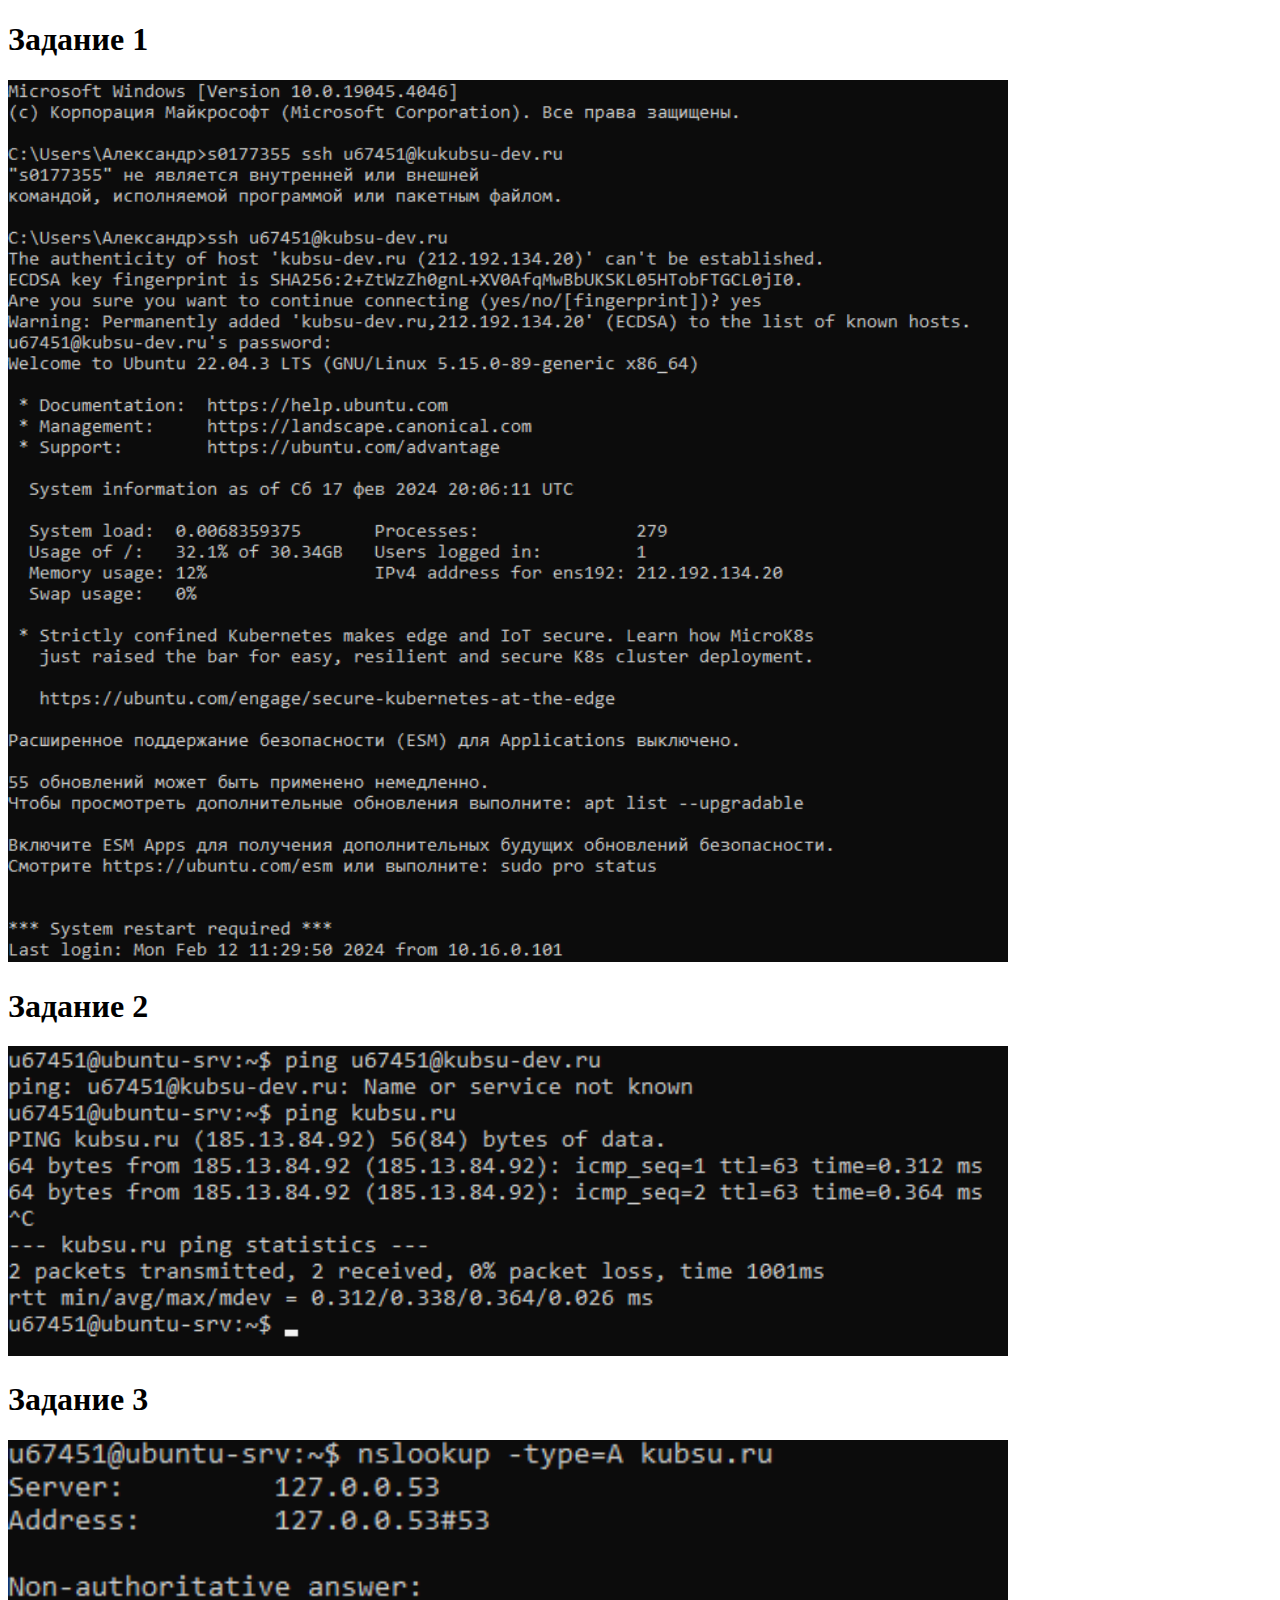
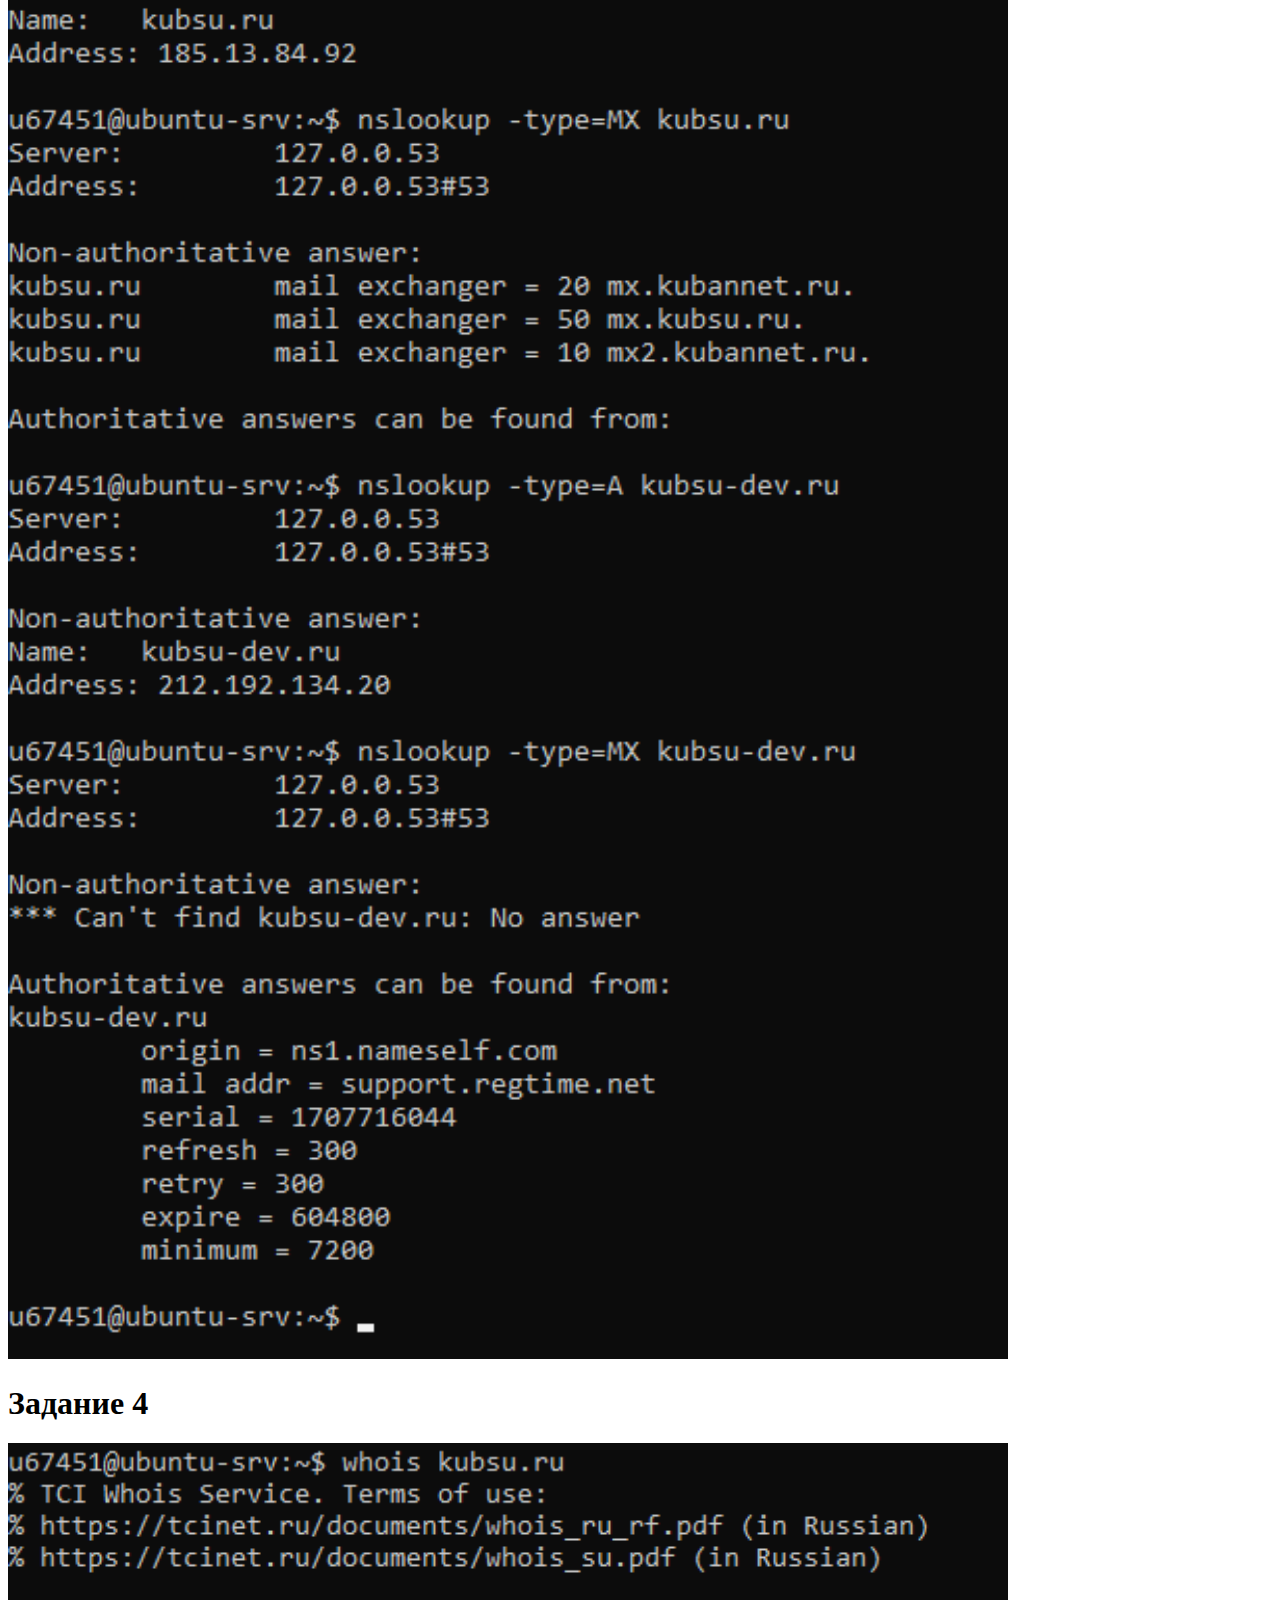
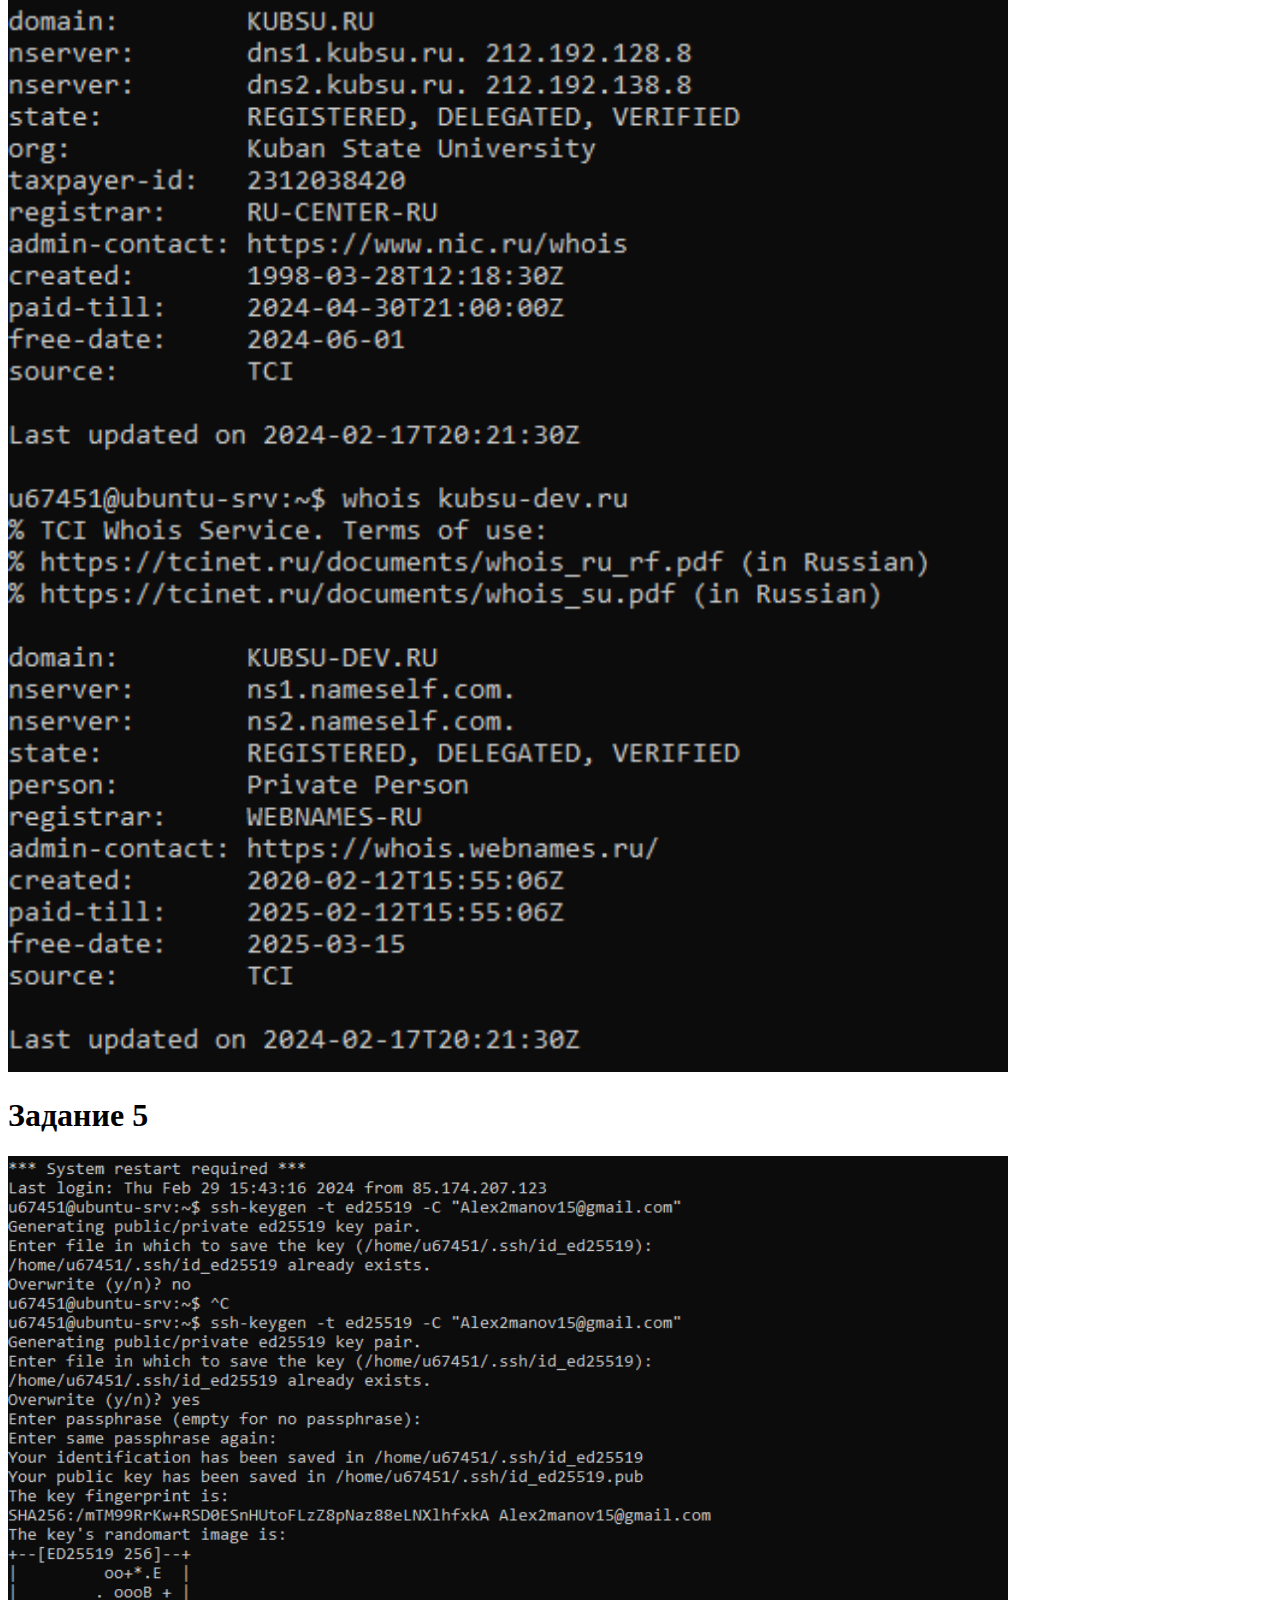
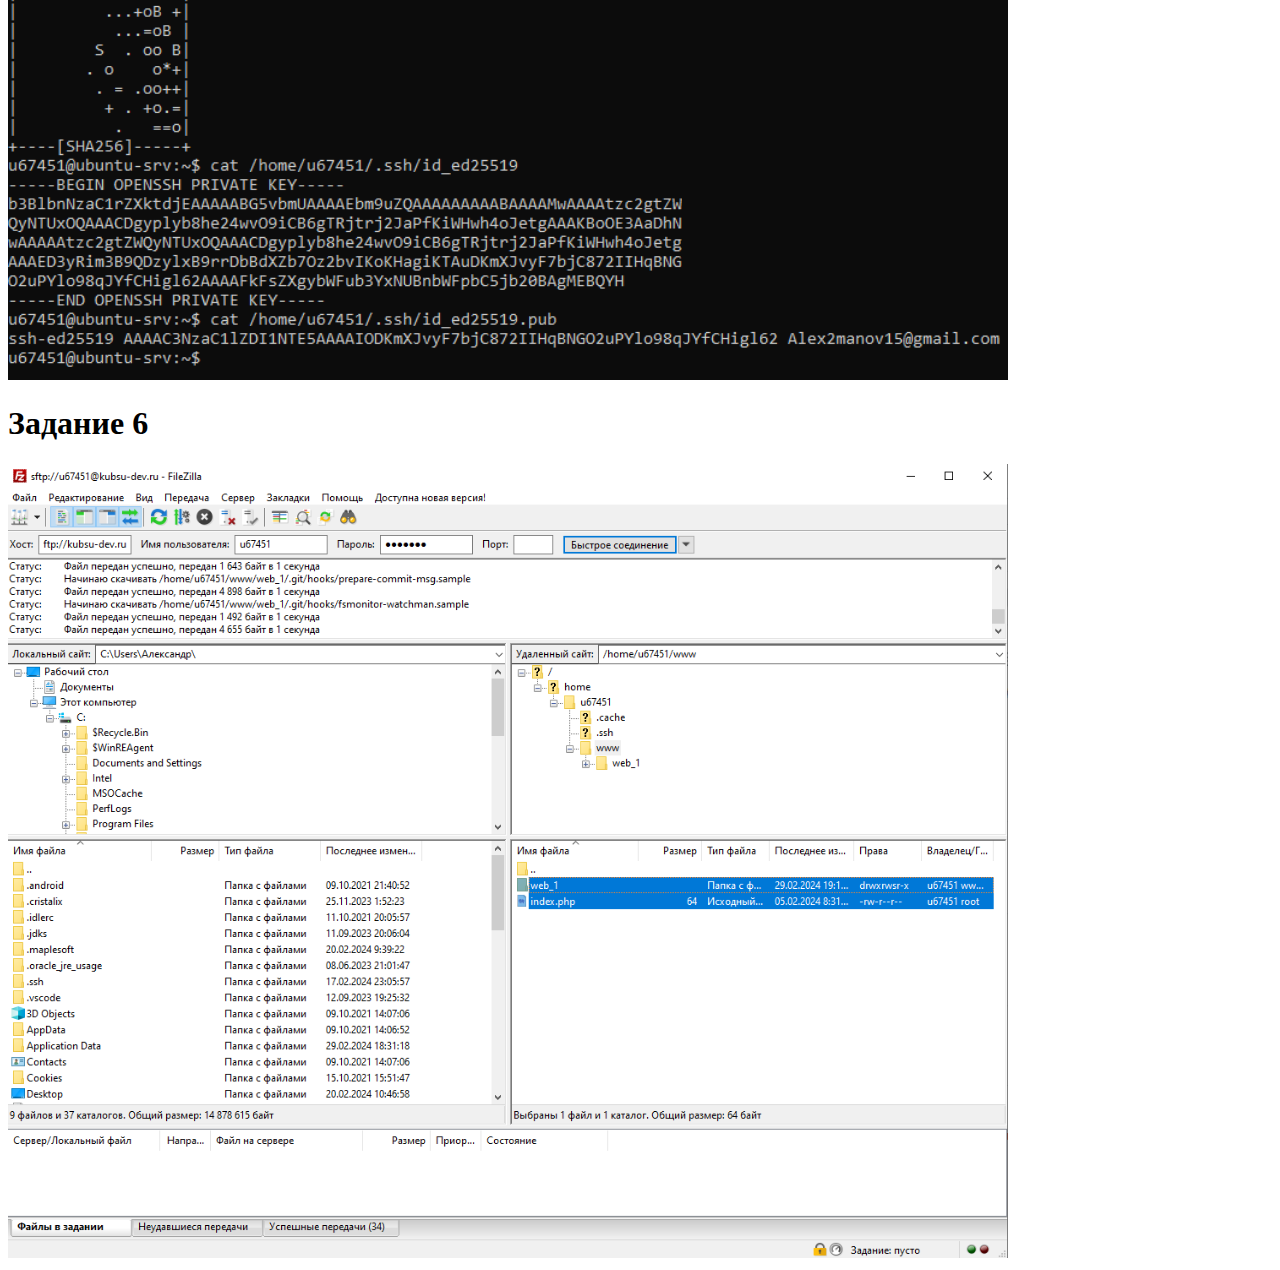
<file: index.html>
<!DOCTYPE html>
<html lang="en">
<head>
    <meta charset="UTF-8">
    <title>Туманов Александр 27.2</title>
    
</head>
<body>
    <h1> Задание 1</h1>
    <img src="веб1.png" alt="Картинка 1" width="1000">
    <h1> Задание 2</h1>
    <img src="веб2.png" alt="Картинка 2" width="1000">
    <h1> Задание 3</h1>
    <img src="веб3.png" alt="Картинка 3" width="1000">
    <h1> Задание 4</h1>
    <img src="веб4.png" alt="Картинка 4" width="1000">
    <h1> Задание 5</h1>
    <img src="веб5.png" alt="Картинка 5" width="1000">
    <h1> Задание 6</h1>
    <img src="веб6.png" alt="Картинка 6" width="1000">

</body>
</html>
</file>
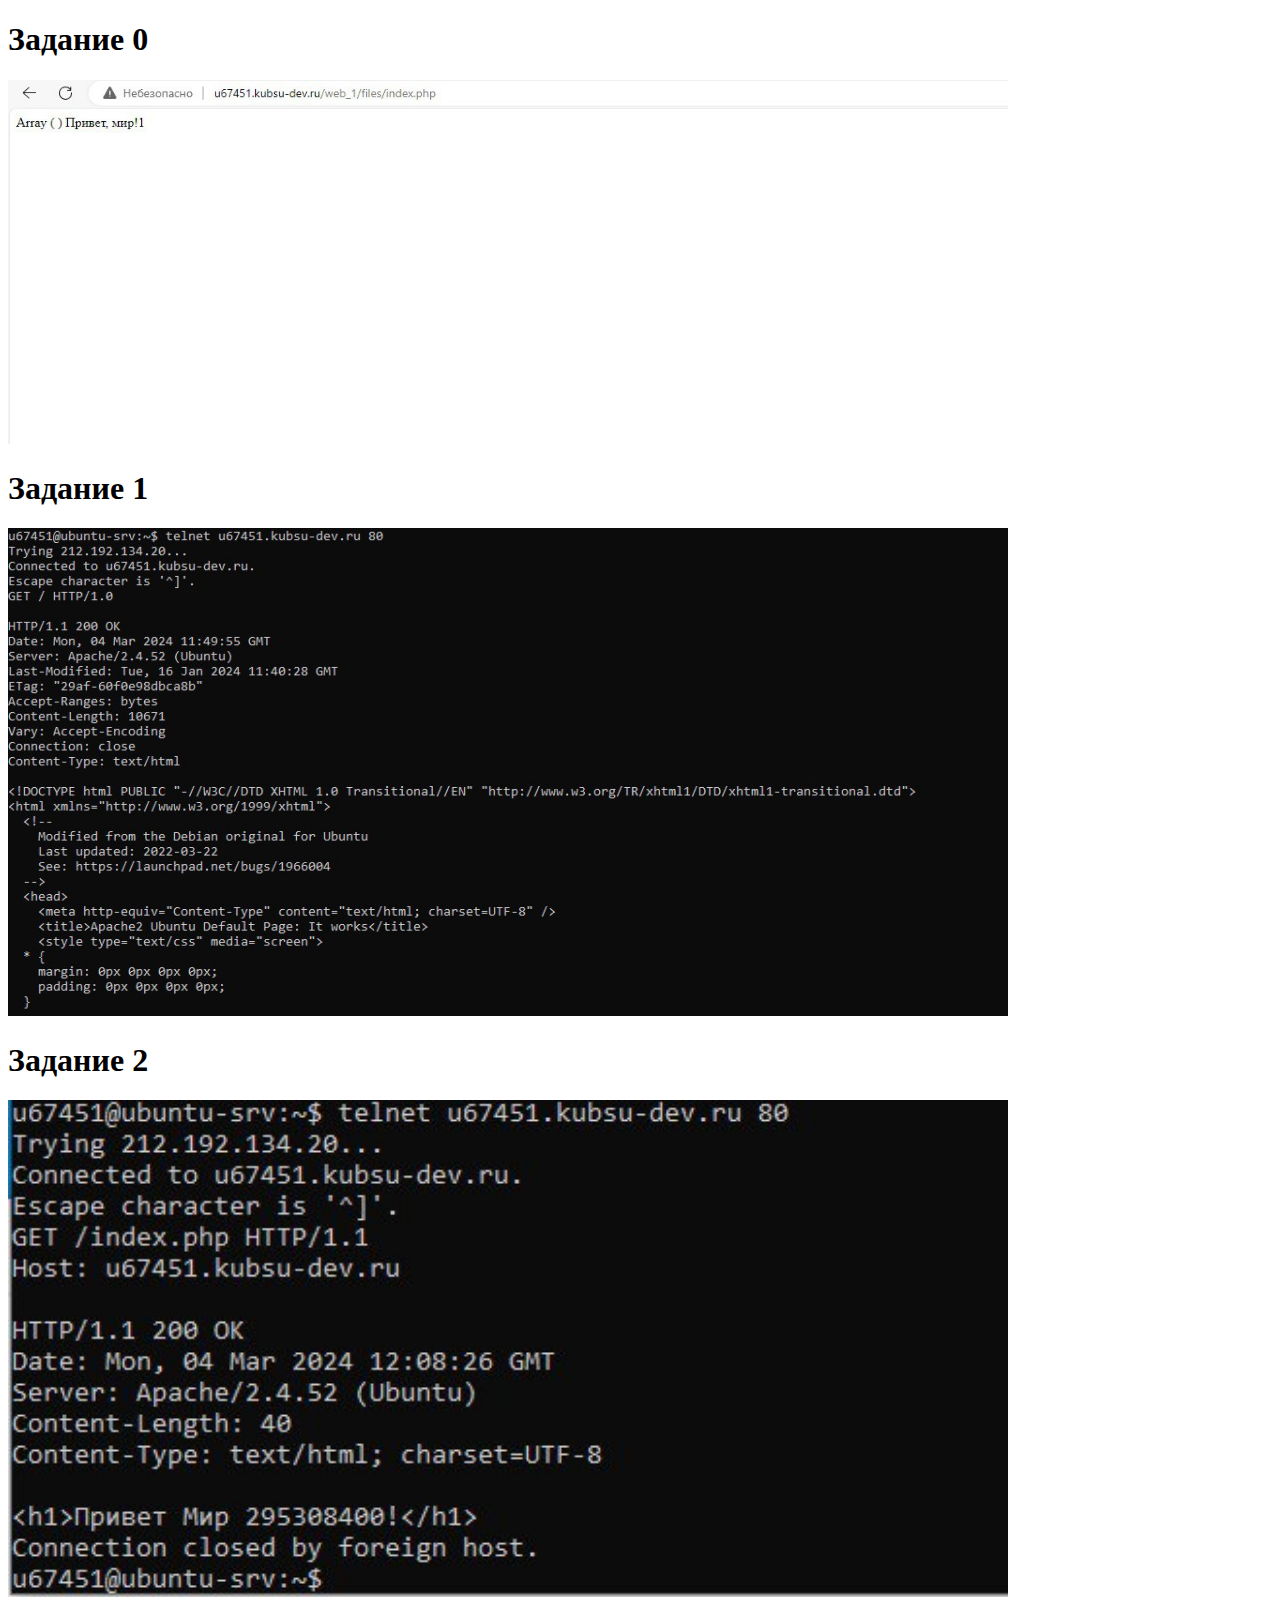
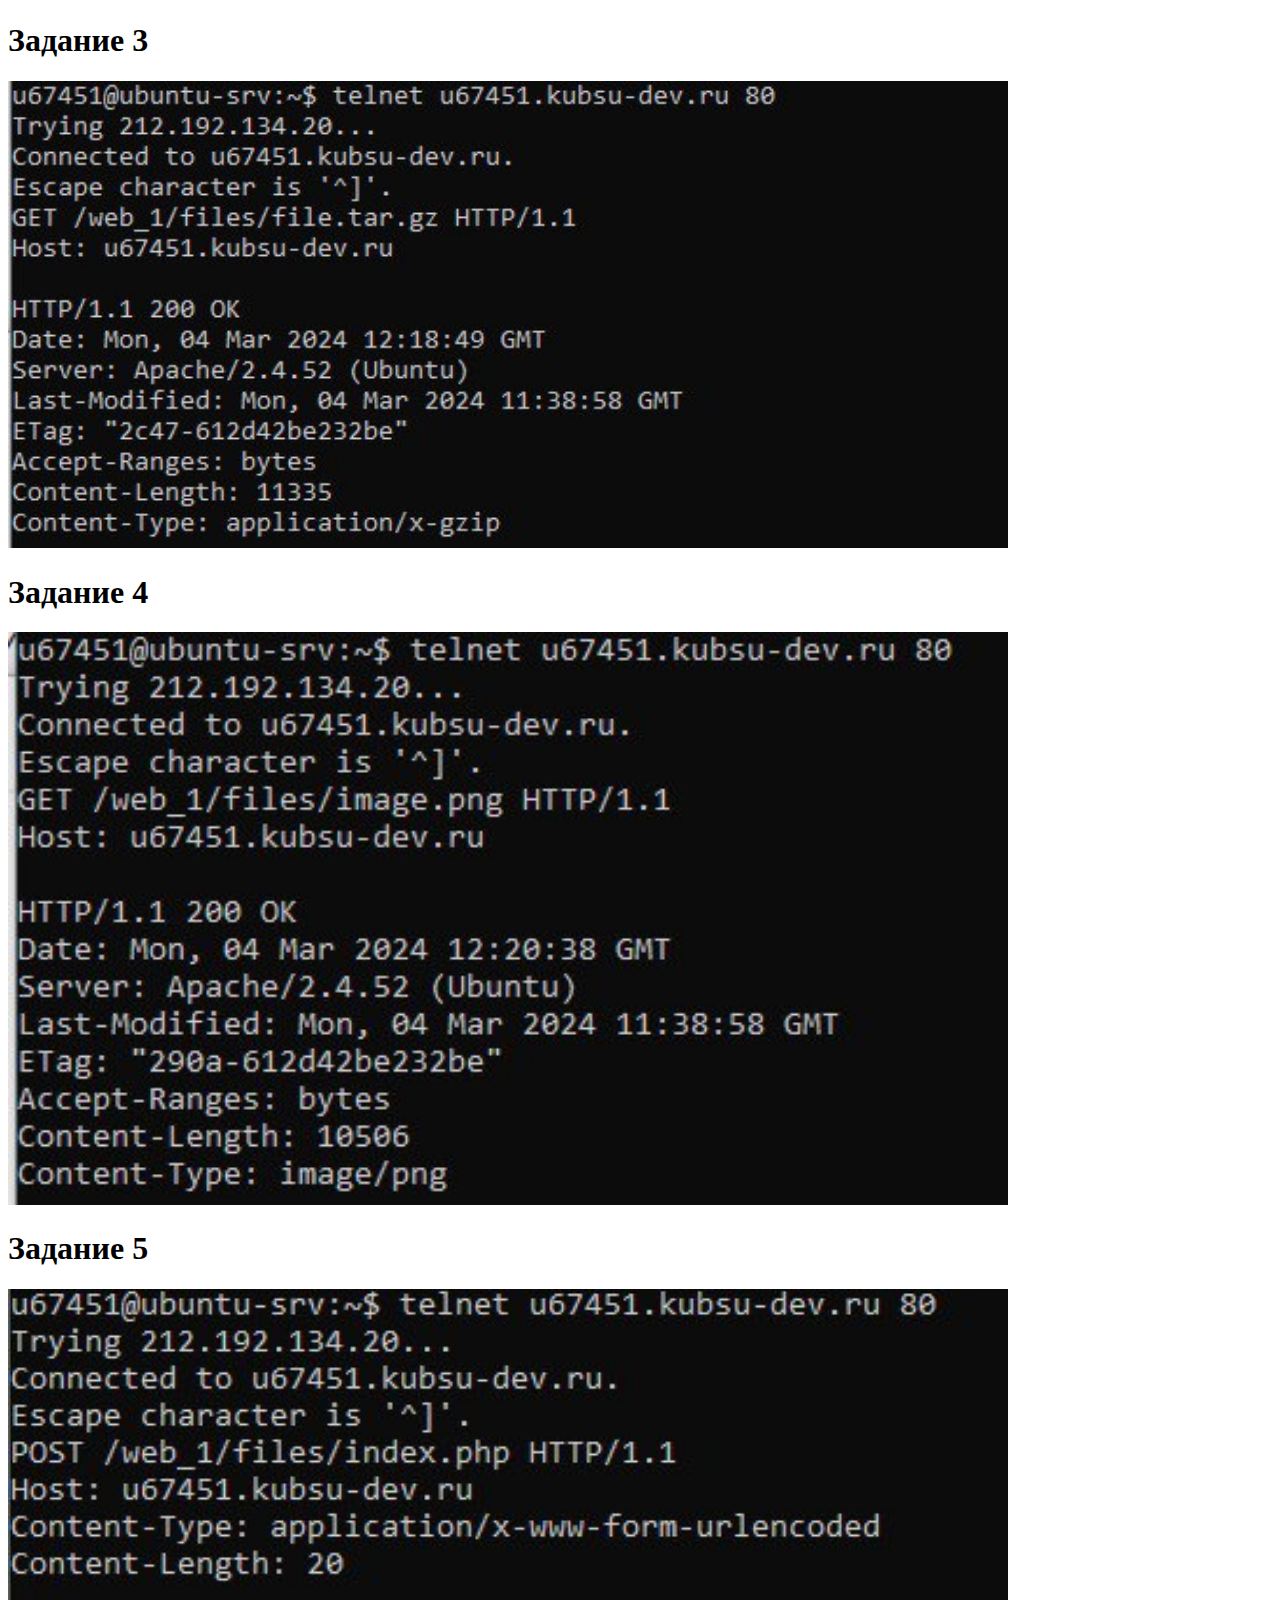
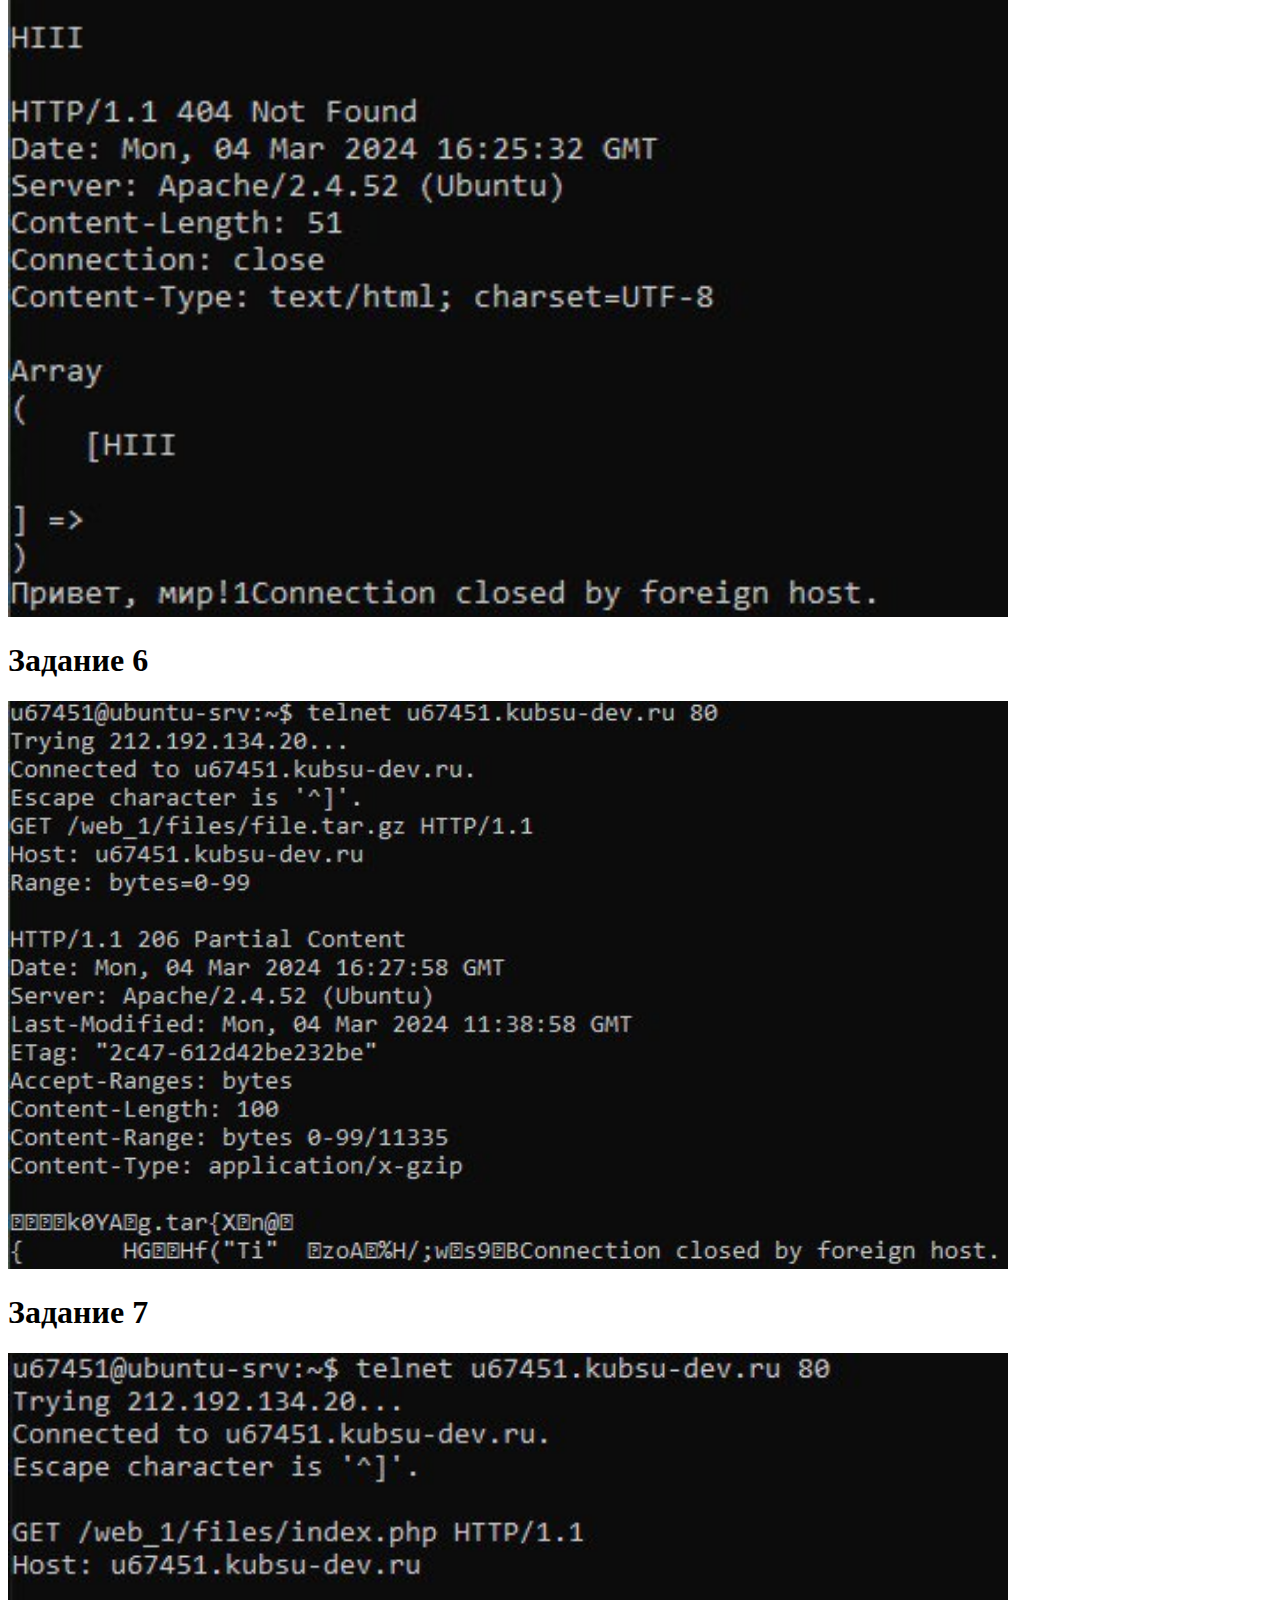
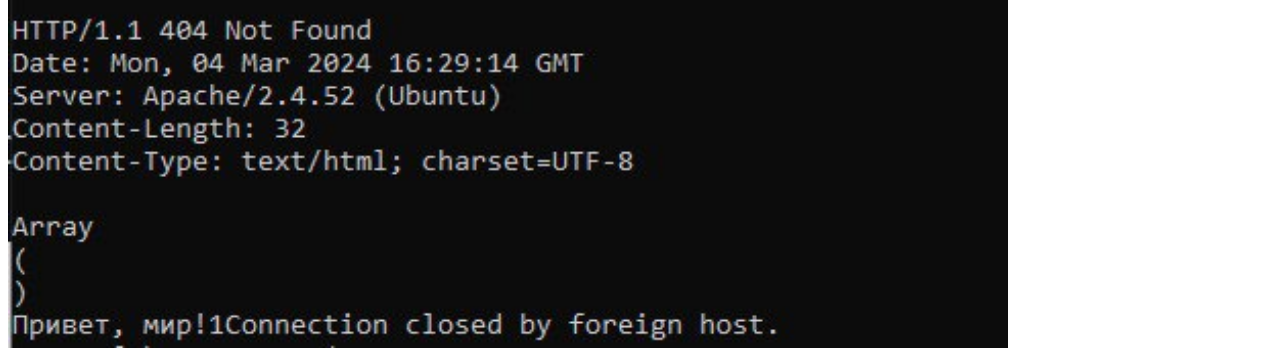
<file: v2/index.html>
<!DOCTYPE html>
<html lang="en">
<head>
    <meta charset="UTF-8">
    <title>Туманов Александр 27.2</title>
    
</head>
<body>
    <h1> Задание 0</h1>
    <img src="1.jpeg" alt="Картинка 1" width="1000">
    <h1> Задание 1</h1>
    <img src="2.jpeg" alt="Картинка 2" width="1000">
    <h1> Задание 2</h1>
    <img src="3.jpeg" alt="Картинка 3" width="1000">
    <h1> Задание 3</h1>
    <img src="4.jpeg" alt="Картинка 4" width="1000">
    <h1> Задание 4</h1>
    <img src="5.jpeg" alt="Картинка 4" width="1000">
    <h1> Задание 5</h1>
    <img src="6.jpeg" alt="Картинка 4" width="1000">
    <h1> Задание 6</h1>
    <img src="7.jpeg" alt="Картинка 4" width="1000">
    <h1> Задание 7</h1>
    <img src="8.jpeg" alt="Картинка 4" width="1000">

</body>
</html>
</file>
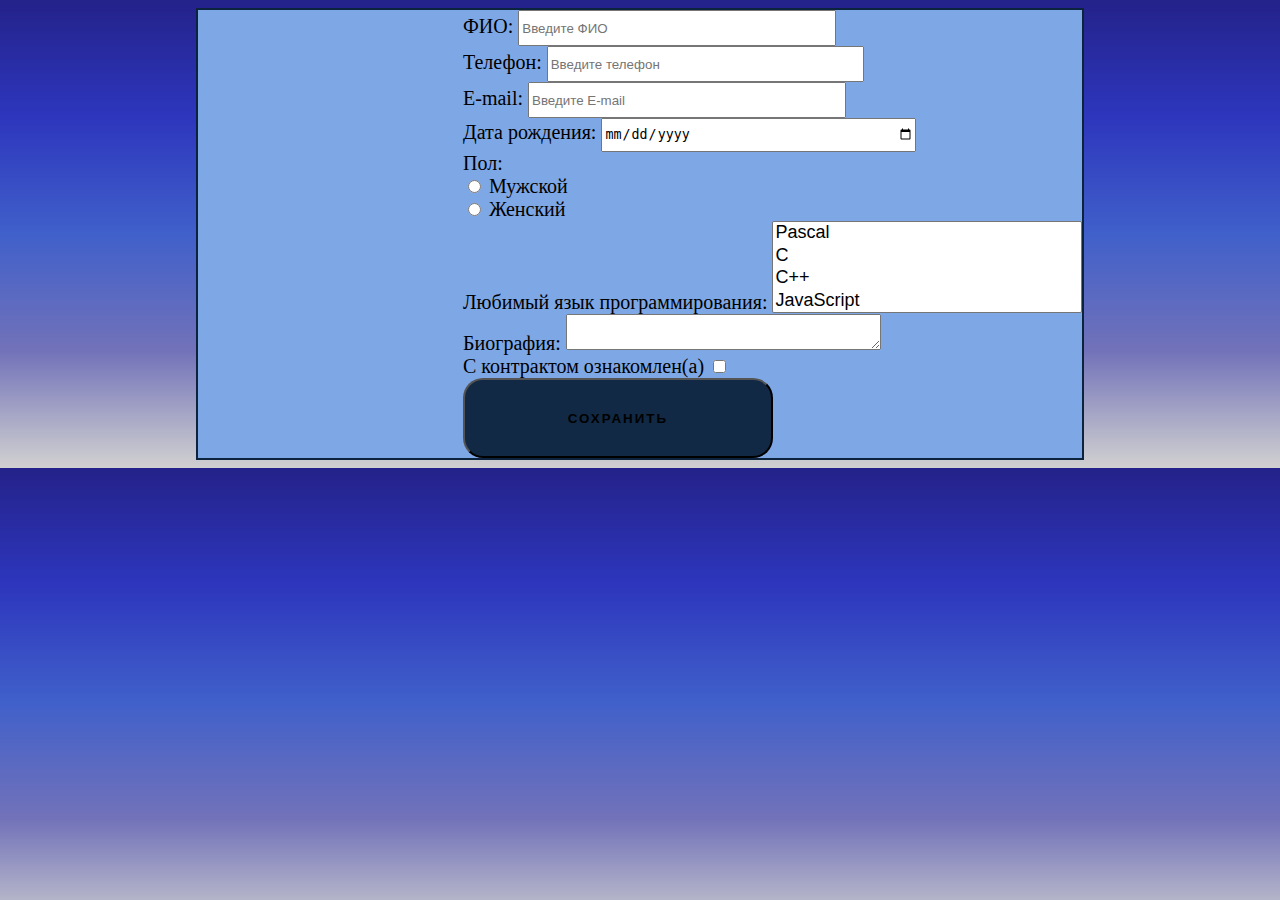
<file: PHP/form.html>
<!DOCTYPE html>
<html lang="ru">

<head>
    <meta charset="UTF-8">
    <meta http-equiv="X-UA-Compatible" content="IE=edge">
    <meta name="viewport" content="width=device-width, initial-scale=1.0">
    <title>Форма</title>
    <link href="https://cdn.jsdelivr.net/npm/bootstrap@5.1.0/dist/css/bootstrap.min.css" rel="stylesheet"
        integrity="sha384-KyZXEAg3QhqLMpG8r+8fhAXLRk2vvoC2f3B09zVXn8CA5QIVfZOJ3BCsw2P0p/We" crossorigin="anonymous">
    <link rel="stylesheet" href="style.css">
</head>

<body>
    <div class="fon1 tab mt-4 mb-4 shadow rounded" id="quf">
        <form action="index.php" method="POST" class="row mx-5 my-2 gy-1">
            <div class="form_item form-group">
                <label for="formName" style="color: black;">ФИО:</label>
                <input type="text" class="form_input _req form-control w-50 shadow bg-white rounded" name="name"
                    id="formName" placeholder="Введите ФИО">
            </div>

            <div class="form_item form-group">
                <label for="formTel" style="color: black;">Телефон:</label>
                <input type="tel" class="form_input _req form-control w-50 shadow bg-white rounded" name="phone" 
                    id="formTel" placeholder="Введите телефон">
            </div>

            <div class="form_item form-group">
                <label for="formEmail" style="color: black;">E-mail:</label>
                <input type="email" class="form_input _req _email form-control w-50 shadow bg-white rounded" id="formEmail"
                    name="email" placeholder="Введите E-mail">
            </div>

            <div class="form_item form-group">
                <label for="formDate" style="color: black;">Дата рождения:</label>
                <input type="date" class="form_input _req form-control w-50 shadow bg-white rounded" name="date" value=""
                    min="1900-01-01" max="2024-03-01" id="formDate">
            </div>

            <div class="form_item form-group">
                <label style="color: black;">Пол:</label><br>
                <div class="form-check1 form-check-inline">
                    <input class="form-check-input" type="radio" name="gender" id="Sex1" value="m">
                    <label class="form-check-label" for="Sex1">Мужской</label>
                </div>
                <div class="form-check1 form-check-inline">
                    <input class="form-check-input" type="radio" name="gender" id="Sex2" value="f">
                    <label class="form-check-label" for="Sex2">Женский</label>
                </div>
            </div>            

            <div class="form_item form-group">
                <label for="multipleLanguages" style="color: black;">Любимый язык программирования:</label>
                    <select multiple class="form_input _req form-control w-50 shadow bg-white rounded" id="multipleLanguages" name="Languages[]">
                        <option value="Pascal">Pascal</option>
                        <option value="C">C</option>
                        <option value="C_plus_plus">C++</option>
                        <option value="JavaScript">JavaScript</option>
                        <option value="PHP">PHP</option>          
                        <option value="Python">Python</option>
                        <option value="Java">Java</option>
                        <option value="Haskel">Haskel</option>
                    </select>
            </div>

            <div class="form_item form-group">
                <label for="formMessage" style="color: black;">Биография:</label>
                <textarea id="formMessage" name="biography"
                    class="form_input _req form-control w-50 shadow bg-white rounded"></textarea>
            </div>

            <div class="form_item form-group">
                <div class="form-check">
                    <label class="checkbox_label form-check-label" for="agree">С контрактом ознакомлен(а)</label>
                    <input id="agree" type="checkbox" name="agree" class="checkbox_input form-check-input">
                </div>
            </div>
            
            <div class="form_item form-group">
                <label class="col-12"><input type="submit" value="Сохранить" name="submit" class="submit btn-dark"></label>
            </div>
        </form>
    </div>
</body>
</file>
<file: PHP/style.css>
body {
    background-image: linear-gradient(#24228a,#2d36bd,#4060ca,#7272b9, #d1d1d1);;
    font-size: 12px;
    font-family: 'Times New Roman', serif;
    align-content: center;
}

.fon1 {
    width: 90%;
    margin: auto;
    background-color: #7ea7e6;
    border: 2px solid #0c233d;
}

.submit {
    width: 100%;
    display: flex;
    justify-content: center;
    align-items: center;
    min-height: 80px;
    text-transform: uppercase;
    letter-spacing: 2px;
    font-weight: 700;
    border-radius: 20px;
    background-color: rgb(17, 41, 68);
}

label {
    overflow-wrap: break-word;
}

.w-50 {
    width: 100% !important;
    min-height: 30px;
}
    
option {
    font-size: 20px;
}

@media (min-width: 767px) {
    body {
        font-size: 20px;
        background-color: (#577aee);
    }

    .fon1 {
        width: 70%;
    }

    .submit {
        width: 50%;
    }

    option {
        font-size: 18px;
    }

    .w-50 {
        width: 50% !important;
    }

    .form_item {
        padding-left: 30%;
    }
}
</file>
